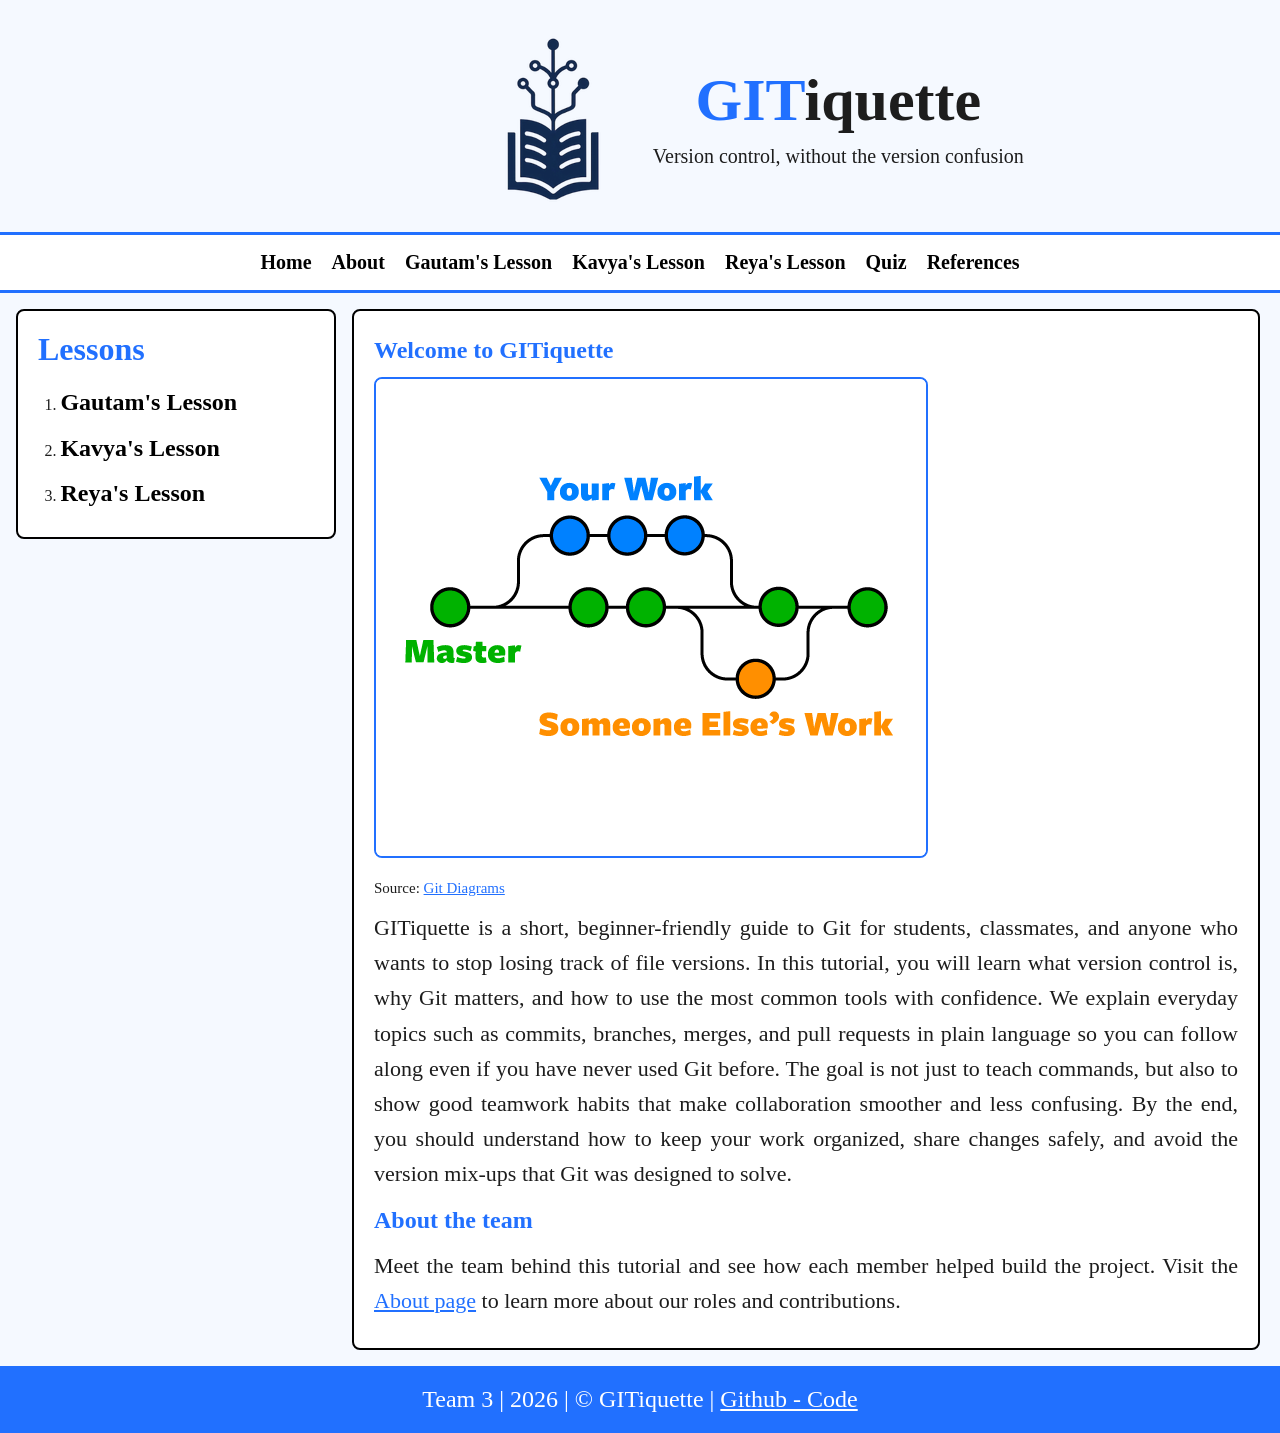
<file: index.html>
<!DOCTYPE html>
<html lang="en">
<head>
	<meta charset="utf-8">
	<meta name="viewport" content="width=device-width, initial-scale=1.0">
	<meta name="description" content="GITiquette is a beginner-friendly tutorial website that teaches the basics of Git, version control, and good collaboration habits.">
	<meta name="keywords" content="Git, version control, Git etiquette, branching, merging, collaboration, beginners">
	<meta name="author" content="GITiquette Team">
	<title>GITiquette | Home</title>
	<link rel="stylesheet" href="assets/css/style.css">
</head>
<body>
	<!-- Home page for GITiquette: introduces the project, provides site navigation, and highlights the Git learning goals. -->
	<header class="MainHeader">

			<img id="site-logo" src="assets/images/logo.png" alt="GITiquette logo">
			<div>
				<h1><span>GIT</span>iquette</h1>
				<p>Version control, without the version confusion</p>
			</div>

	</header>

	<!-- Site navigation for switching between the main pages of the tutorial. -->
	<nav id="site-nav">
		<ul>
			<li><a href="index.html">Home</a></li>
			<li><a href="about.html">About</a></li>
			<li><a href="lesson_gautam.html">Gautam's Lesson</a></li>
			<li><a href="lesson_kavya.html">Kavya's Lesson</a></li>
			<li><a href="lesson_reya.html">Reya's Lesson</a></li>
			<li><a href="quiz.html">Quiz</a></li>
			<li><a href="references.html">References</a></li>
		</ul>
	</nav>

	<!-- Main page area: the sidebar lists lesson links and the main section introduces the project. -->
	<main>

		<!-- Lesson navigation sidebar for quick access to each member's Git lesson. -->
		<aside>
			<h2>Lessons</h2>
			<ol>
				<li><a href="lesson_gautam.html">Gautam's Lesson</a></li>
				<li><a href="lesson_kavya.html">Kavya's Lesson</a></li>
				<li><a href="lesson_reya.html">Reya's Lesson</a></li>
			</ol>
		</aside>

		<!-- Primary content for the landing page: intro text, visual example, and project overview. -->
		<section id="bodytext">
			<h2>Welcome to GITiquette</h2>
			<!-- Git branch diagram used to visually explain the idea of branching and version tracking. -->
			<img class="branches-image" src="assets/images/branches.png" alt="Git branches diagram">
			<p>Source: <a href="https://blog.nobledesktop.com/learn/git/what-is-git">Git Diagrams</a></p>
			<!-- Introductory paragraph explaining the purpose of the website and what users will learn. -->
			<p>
				GITiquette is a short, beginner-friendly guide to Git for students, classmates,
				and anyone who wants to stop losing track of file versions. In this tutorial,
				you will learn what version control is, why Git matters, and how to use the most
				common tools with confidence. We explain everyday topics such as commits, branches,
				merges, and pull requests in plain language so you can follow along even if you have
				never used Git before. The goal is not just to teach commands, but also to show good
				teamwork habits that make collaboration smoother and less confusing. By the end, you
				should understand how to keep your work organized, share changes safely, and avoid
				the version mix-ups that Git was designed to solve.
			</p>

			<!-- Team callout encouraging visitors to learn more about the contributors behind the tutorial. -->
			<h2>About the team</h2>
			<p>
				Meet the team behind this tutorial and see how each member helped build the project.
				Visit the <a href="about.html">About page</a> to learn more about our roles and
				contributions.
			</p>
		</section>

		
	</main>

	<footer>
		<p>Team 3 | 2026 | &copy; GITiquette | <a href="https://github.com/GautamBinu/ISTE140_IntroductionToGit">Github - Code</a></p>
	</footer>
</body>
</html>
</file>
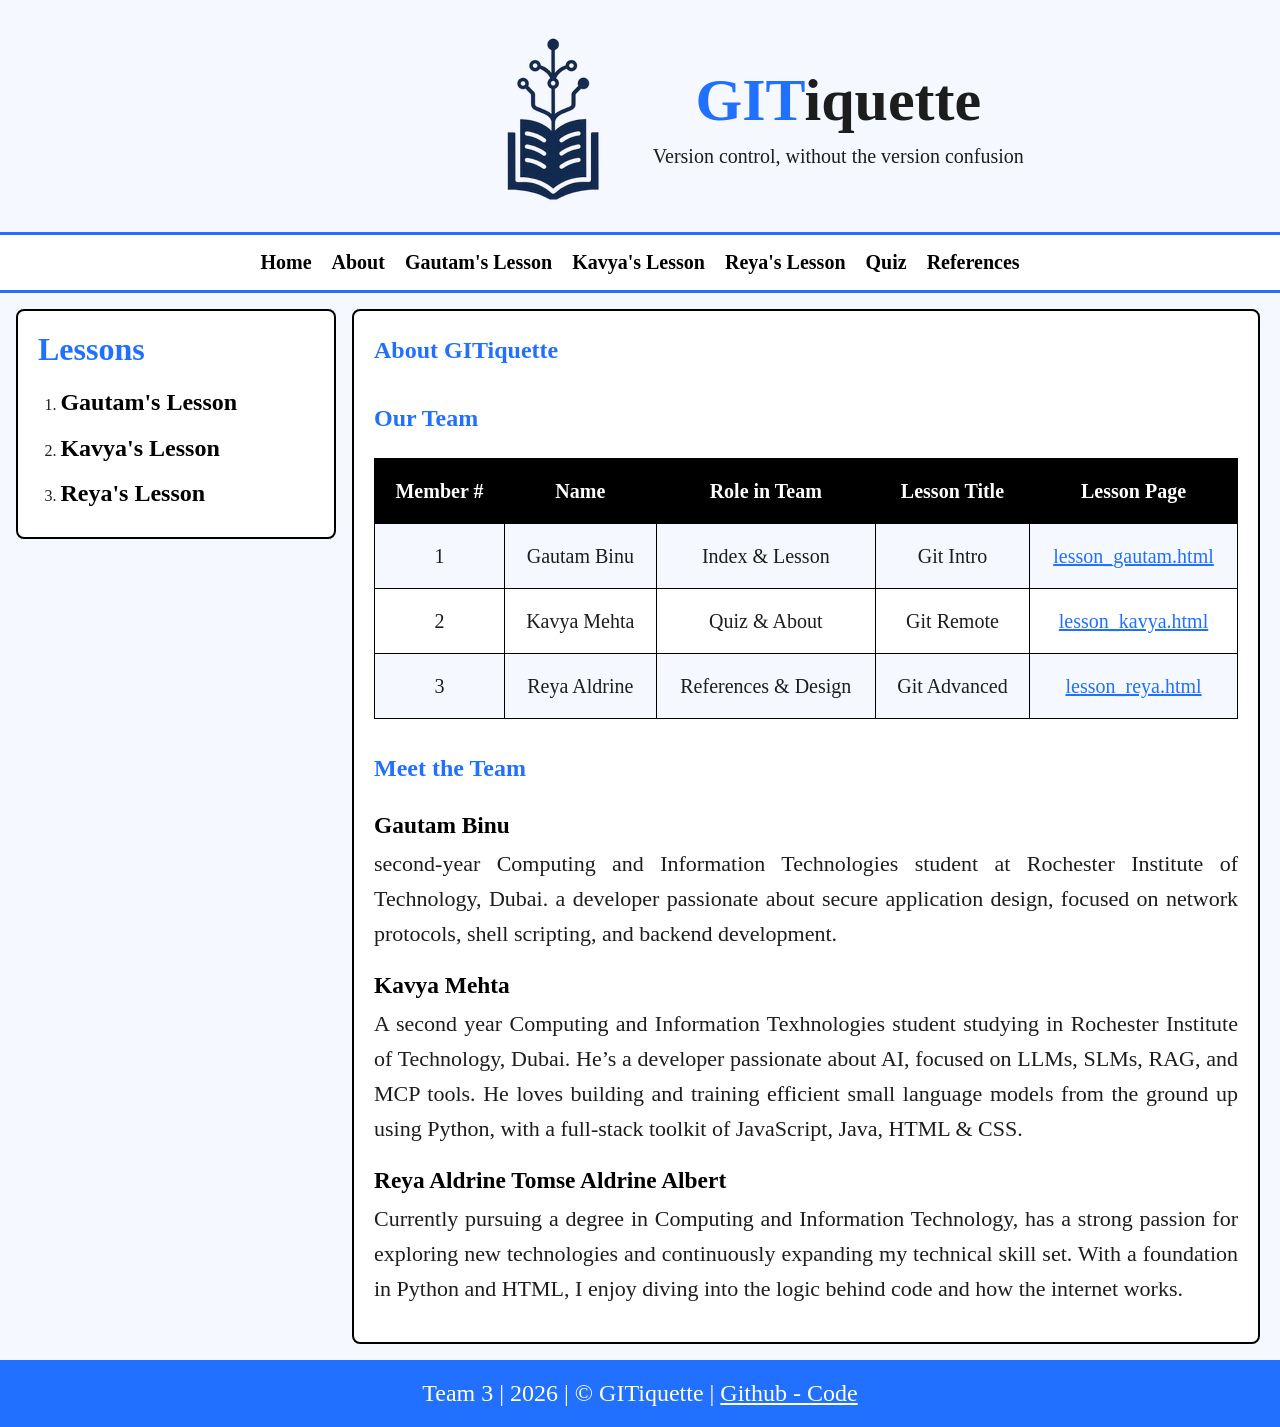
<file: about.html>
<!DOCTYPE html>
<html lang="en">
<head>
	<meta charset="utf-8">
	<meta name="viewport" content="width=device-width, initial-scale=1.0">
	<meta name="description" content="Meet the team behind GITiquette, the beginner-friendly tutorial on Git, version control, and good collaboration habits.">
	<meta name="keywords" content="Git, version control, Git etiquette, team, about">
	<meta name="author" content="GITiquette Team">
	<title>GITiquette | About the team</title>
	<link rel="stylesheet" href="assets/css/style.css">
</head>
<body>
	<!-- About page: introduces the team, lists each member's contribution, and shares a short profile for each student. -->
	<header class="MainHeader">

			<img id="site-logo" src="assets/images/logo.png" alt="GITiquette logo">
			<div>
				<h1><span>GIT</span>iquette</h1>
				<p>Version control, without the version confusion</p>
			</div>

	</header>

	<!-- Top navigation shared across pages so users can move between the tutorial sections. -->
	<nav id="site-nav">
		<ul>
			<li><a href="index.html">Home</a></li>
			<li><a href="about.html">About</a></li>
			<li><a href="lesson_gautam.html">Gautam's Lesson</a></li>
			<li><a href="lesson_kavya.html">Kavya's Lesson</a></li>
			<li><a href="lesson_reya.html">Reya's Lesson</a></li>
			<li><a href="quiz.html">Quiz</a></li>
			<li><a href="references.html">References</a></li>
		</ul>
	</nav>

	<!-- Main content layout: the sidebar links to lesson pages and the main section contains team information. -->
	<main>

		<!-- Sidebar with lesson links for quick navigation while reading the about content. -->
		<aside>
			<h2>Lessons</h2>
			<ol>
				<li><a href="lesson_gautam.html">Gautam's Lesson</a></li>
				<li><a href="lesson_kavya.html">Kavya's Lesson</a></li>
				<li><a href="lesson_reya.html">Reya's Lesson</a></li>
			</ol>
		</aside>

		<!-- Main team profile section describing the purpose of the project and presenting contributor details. -->
		<section>
			<h2>About GITiquette</h2>
			<p>
				<!-- Placeholder description for the project overview; this can be expanded later with a full summary. -->
			</p>

			<!-- Team table summarizing each member's role, lesson topic, and page assignment. -->
			<h2 class="meetHeading">Our Team</h2>

			<table>
				<tr>
					<th>Member #</th>
					<th>Name</th>
					<th>Role in Team</th>
					<th>Lesson Title</th>
					<th>Lesson Page</th>
				</tr>

				<tr>
					<td>1</td>
					<td>Gautam Binu</td>
					<td>Index &amp; Lesson</td>
					<td>Git Intro</td>
					<td><a href="lesson_gautam.html">lesson_gautam.html</a></td>
				</tr>

				<tr>
					<td>2</td>
					<td>Kavya Mehta</td>
					<td>Quiz &amp; About</td>
					<td>Git Remote</td>
					<td><a href="lesson_kavya.html">lesson_kavya.html</a></td>
				</tr>

				<tr>
					<td>3</td>
					<td>Reya Aldrine</td>
					<td>References &amp; Design</td>
					<td>Git Advanced</td>
					<td><a href="lesson_reya.html">lesson_reya.html</a></td>
				</tr>
			</table>
			<div>
			<h2 class="meetHeading" >Meet the Team</h2>

			<div class="meetText">
			<h3>Gautam Binu</h3>
			<p>
				second-year Computing and Information Technologies student at Rochester Institute of Technology, Dubai. a developer passionate about secure application design, focused on network protocols, shell scripting, and backend development.
			</p>
			</div>

				<!-- Kavya's profile highlighting his interests in AI, machine learning, and software development. -->
				<div class="meetText">
					<h3>Kavya Mehta</h3>
					<p>
						A second year Computing and Information Texhnologies student studying in Rochester Institute of Technology, Dubai. He’s a developer passionate about AI, focused on LLMs, SLMs, RAG, and MCP tools. He loves building and training efficient small language models from the ground up using Python, with a full-stack toolkit of JavaScript, Java, HTML & CSS.
					</p>
				</div>

				<!-- Reya's profile introducing her interests in technology, coding, and understanding how the web works. -->
				<div class="meetText">
					<h3>Reya Aldrine Tomse Aldrine Albert</h3>
					<p>
						Currently pursuing a degree in Computing and Information Technology, has a strong passion for exploring new technologies and continuously expanding my technical skill set. With a foundation in Python and HTML, I enjoy diving into the logic behind code and how the internet works.
					</p>
				</div>


			</div>
		</section>

	</main>

	<footer>
		<p>Team 3 | 2026 | &copy; GITiquette | <a href="https://github.com/GautamBinu/ISTE140_IntroductionToGit">Github - Code</a></p>
	</footer>
</body>
</html>
</file>
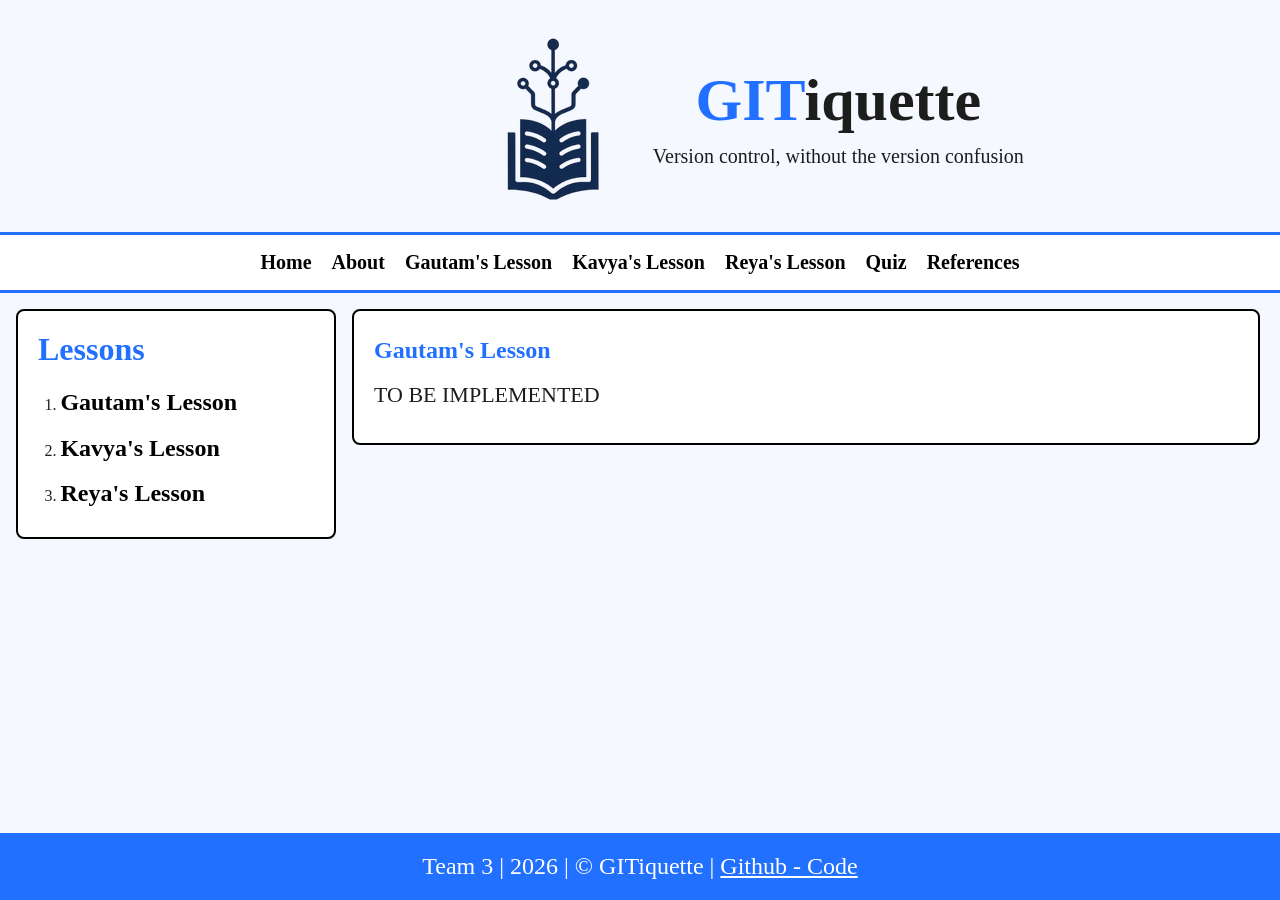
<file: lesson_gautam.html>
<!DOCTYPE html>
<html lang="en">
<head>
	<meta charset="utf-8">
	<meta name="viewport" content="width=device-width, initial-scale=1.0">
	<meta name="description" content="Gautam's lesson page for the GITiquette tutorial on Git and version control.">
	<meta name="keywords" content="Git, version control, Git etiquette, beginners">
	<meta name="author" content="GITiquette Team">
	<title>GITiquette | Gautam's Lesson</title>
	<link rel="stylesheet" href="assets/css/style.css">
</head>
<body>
	<!-- Gautam's lesson page: this file sets up the lesson navigation and will hold the Git introduction content. -->
	<header class="MainHeader">
		
			<img id="site-logo" src="assets/images/logo.png" alt="GITiquette logo">
			<div>
				<h1><span>GIT</span>iquette</h1>
				<p>Version control, without the version confusion</p>
			</div>
	
	</header>

	<nav id="site-nav">
		<ul>
			<li><a href="index.html">Home</a></li>
			<li><a href="about.html">About</a></li>
			<li><a href="lesson_gautam.html">Gautam's Lesson</a></li>
			<li><a href="lesson_kavya.html">Kavya's Lesson</a></li>
			<li><a href="lesson_reya.html">Reya's Lesson</a></li>
			<li><a href="quiz.html">Quiz</a></li>
			<li><a href="references.html">References</a></li>
		</ul>
	</nav>

	<main>

		<aside>
			<h2>Lessons</h2>
			<ol>
				<li><a href="lesson_gautam.html">Gautam's Lesson</a></li>
				<li><a href="lesson_kavya.html">Kavya's Lesson</a></li>
				<li><a href="lesson_reya.html">Reya's Lesson</a></li>
			</ol>
		</aside>

		<section>
			<h2>Gautam's Lesson</h2>
			<p>TO BE IMPLEMENTED</p>
		</section>

	</main>

	<footer>
		<p>Team 3 | 2026 | &copy; GITiquette | <a href="https://github.com/GautamBinu/ISTE140_IntroductionToGit">Github - Code</a></p>
	</footer>
</body>
</html>
</file>
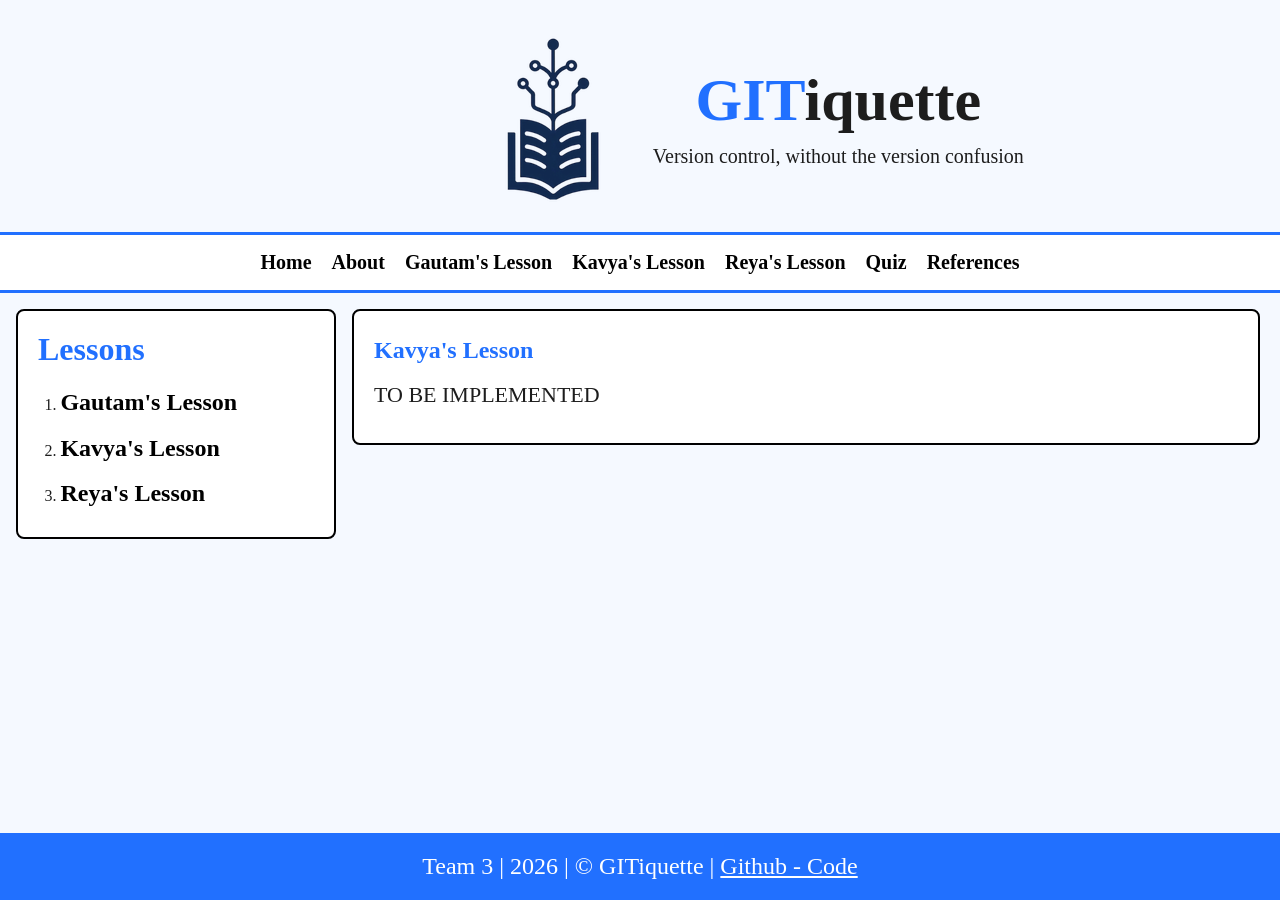
<file: lesson_kavya.html>
<!DOCTYPE html>
<html lang="en">
<head>
	<meta charset="utf-8">
	<meta name="viewport" content="width=device-width, initial-scale=1.0">
	<meta name="description" content="Kavya's lesson page for the GITiquette tutorial on Git and version control.">
	<meta name="keywords" content="Git, version control, Git etiquette, beginners">
	<meta name="author" content="GITiquette Team">
	<title>GITiquette | Kavya's Lesson</title>
	<link rel="stylesheet" href="assets/css/style.css">
</head>
<body>
	<!-- Kavya's lesson page: this file provides the lesson layout and is reserved for Git remote/repository topics. -->
	<header class="MainHeader">

			<img id="site-logo" src="assets/images/logo.png" alt="GITiquette logo">
			<div>
				<h1><span>GIT</span>iquette</h1>
				<p>Version control, without the version confusion</p>
			</div>

	</header>

	<nav id="site-nav">
		<ul>
			<li><a href="index.html">Home</a></li>
			<li><a href="about.html">About</a></li>
			<li><a href="lesson_gautam.html">Gautam's Lesson</a></li>
			<li><a href="lesson_kavya.html">Kavya's Lesson</a></li>
			<li><a href="lesson_reya.html">Reya's Lesson</a></li>
			<li><a href="quiz.html">Quiz</a></li>
			<li><a href="references.html">References</a></li>
		</ul>
	</nav>

	<main>

		<aside>
			<h2>Lessons</h2>
			<ol>
				<li><a href="lesson_gautam.html">Gautam's Lesson</a></li>
				<li><a href="lesson_kavya.html">Kavya's Lesson</a></li>
				<li><a href="lesson_reya.html">Reya's Lesson</a></li>
			</ol>
		</aside>

		<section>
			<h2>Kavya's Lesson</h2>
			<p>TO BE IMPLEMENTED</p>
		</section>

	</main>

	<footer>
		<p>Team 3 | 2026 | &copy; GITiquette | <a href="https://github.com/GautamBinu/ISTE140_IntroductionToGit">Github - Code</a></p>
	</footer>
</body>
</html>
</file>
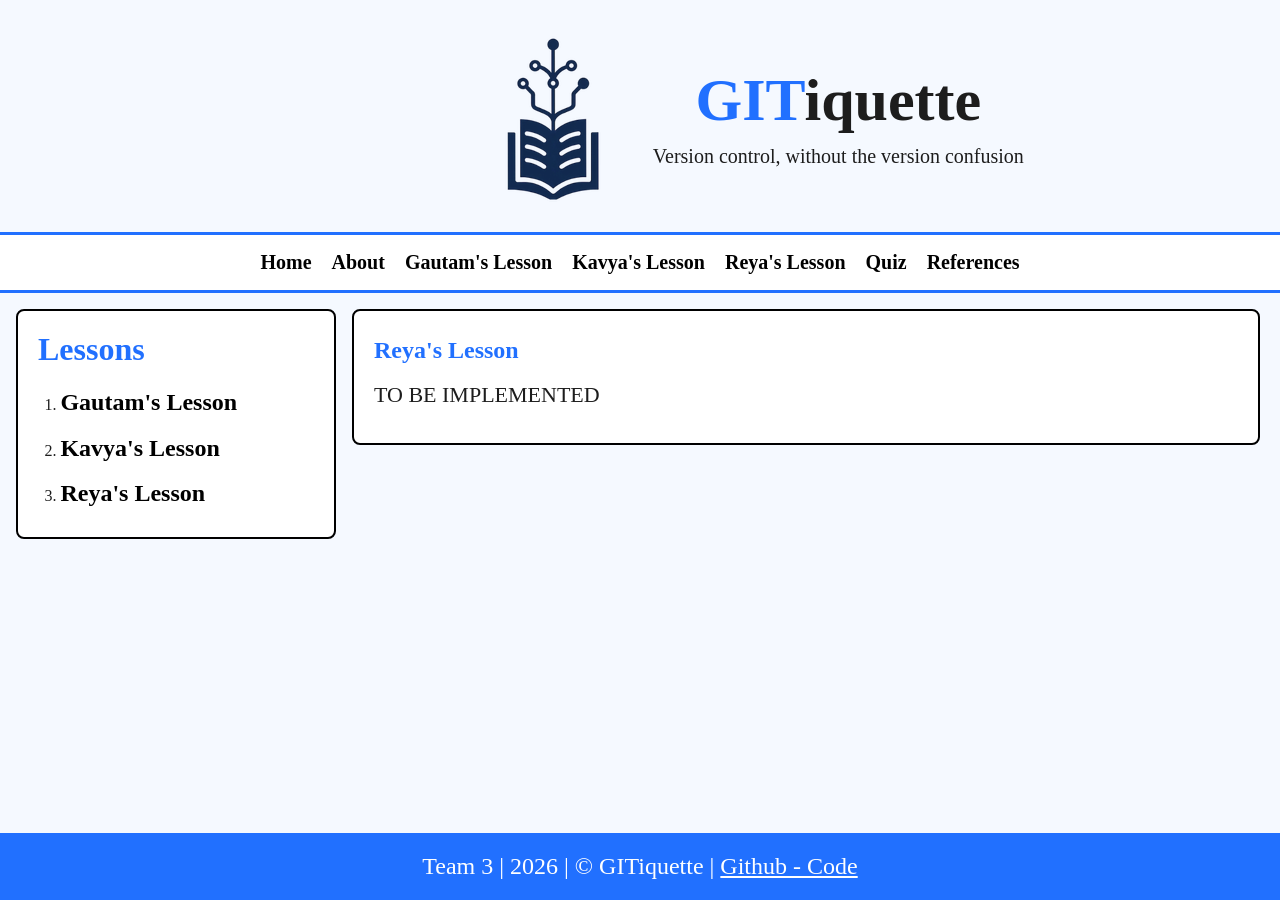
<file: lesson_reya.html>
<!DOCTYPE html>
<html lang="en">
<head>
	<meta charset="utf-8">
	<meta name="viewport" content="width=device-width, initial-scale=1.0">
	<meta name="description" content="Reya's lesson page for the GITiquette tutorial on Git and version control.">
	<meta name="keywords" content="Git, version control, Git etiquette, beginners">
	<meta name="author" content="GITiquette Team">
	<title>GITiquette | Reya's Lesson</title>
	<link rel="stylesheet" href="assets/css/style.css">
</head>
<body>
	<!-- Reya's lesson page: this template contains the site shell for advanced Git topics and lesson content. -->
	<header class="MainHeader">

			<img id="site-logo" src="assets/images/logo.png" alt="GITiquette logo">
			<div>
				<h1><span>GIT</span>iquette</h1>
				<p>Version control, without the version confusion</p>
			</div>

	</header>

	<nav id="site-nav">
		<ul>
			<li><a href="index.html">Home</a></li>
			<li><a href="about.html">About</a></li>
			<li><a href="lesson_gautam.html">Gautam's Lesson</a></li>
			<li><a href="lesson_kavya.html">Kavya's Lesson</a></li>
			<li><a href="lesson_reya.html">Reya's Lesson</a></li>
			<li><a href="quiz.html">Quiz</a></li>
			<li><a href="references.html">References</a></li>
		</ul>
	</nav>

	<main>

		<aside>
			<h2>Lessons</h2>
			<ol>
				<li><a href="lesson_gautam.html">Gautam's Lesson</a></li>
				<li><a href="lesson_kavya.html">Kavya's Lesson</a></li>
				<li><a href="lesson_reya.html">Reya's Lesson</a></li>
			</ol>
		</aside>

		<section>
			<h2>Reya's Lesson</h2>
			<p>TO BE IMPLEMENTED</p>
		</section>

	</main>

	<footer>
		<p>Team 3 | 2026 | &copy; GITiquette | <a href="https://github.com/GautamBinu/ISTE140_IntroductionToGit">Github - Code</a></p>
	</footer>
</body>
</html>
</file>
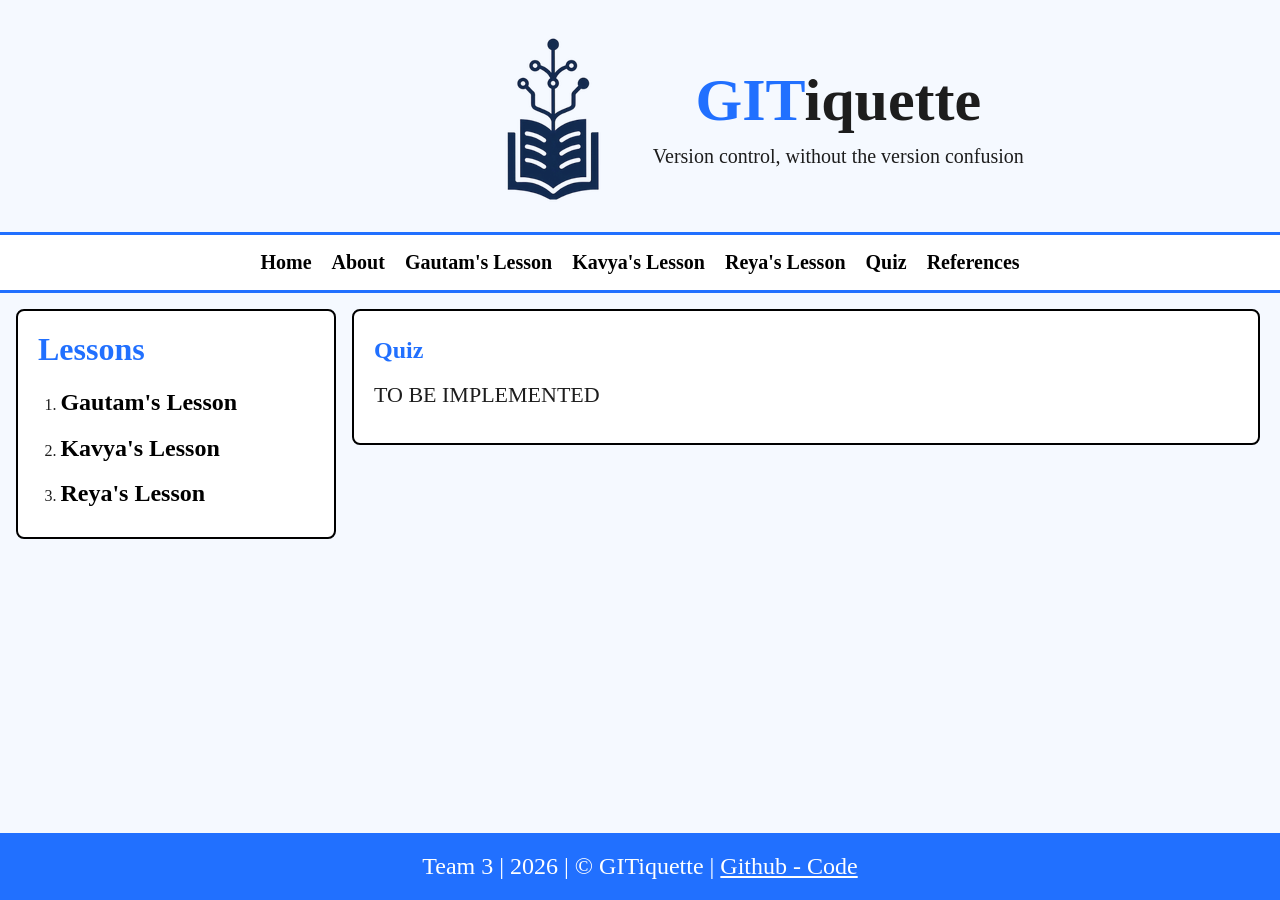
<file: quiz.html>
<!DOCTYPE html>
<html lang="en">
<head>
	<meta charset="utf-8">
	<meta name="viewport" content="width=device-width, initial-scale=1.0">
	<meta name="description" content="Test your knowledge of Git and version control with the GITiquette quiz.">
	<meta name="keywords" content="Git, version control, Git etiquette, beginners">
	<meta name="author" content="GITiquette Team">
	<title>GITiquette | Quiz</title>
	<link rel="stylesheet" href="assets/css/style.css">
</head>
<body>
	<!-- Quiz page: placeholder for a learning check that tests understanding of Git concepts and collaboration habits. -->
	<header class="MainHeader">

			<img id="site-logo" src="assets/images/logo.png" alt="GITiquette logo">
			<div>
				<h1><span>GIT</span>iquette</h1>
				<p>Version control, without the version confusion</p>
			</div>

	</header>

	<nav id="site-nav">
		<ul>
			<li><a href="index.html">Home</a></li>
			<li><a href="about.html">About</a></li>
			<li><a href="lesson_gautam.html">Gautam's Lesson</a></li>
			<li><a href="lesson_kavya.html">Kavya's Lesson</a></li>
			<li><a href="lesson_reya.html">Reya's Lesson</a></li>
			<li><a href="quiz.html">Quiz</a></li>
			<li><a href="references.html">References</a></li>
		</ul>
	</nav>

	<main>

		<aside>
			<h2>Lessons</h2>
			<ol>
				<li><a href="lesson_gautam.html">Gautam's Lesson</a></li>
				<li><a href="lesson_kavya.html">Kavya's Lesson</a></li>
				<li><a href="lesson_reya.html">Reya's Lesson</a></li>
			</ol>
		</aside>

		<section>
			<h2>Quiz</h2>
			<p>TO BE IMPLEMENTED</p>
		</section>

	</main>

	<footer>
		<p>Team 3 | 2026 | &copy; GITiquette | <a href="https://github.com/GautamBinu/ISTE140_IntroductionToGit">Github - Code</a></p>
	</footer>
</body>
</html>
</file>
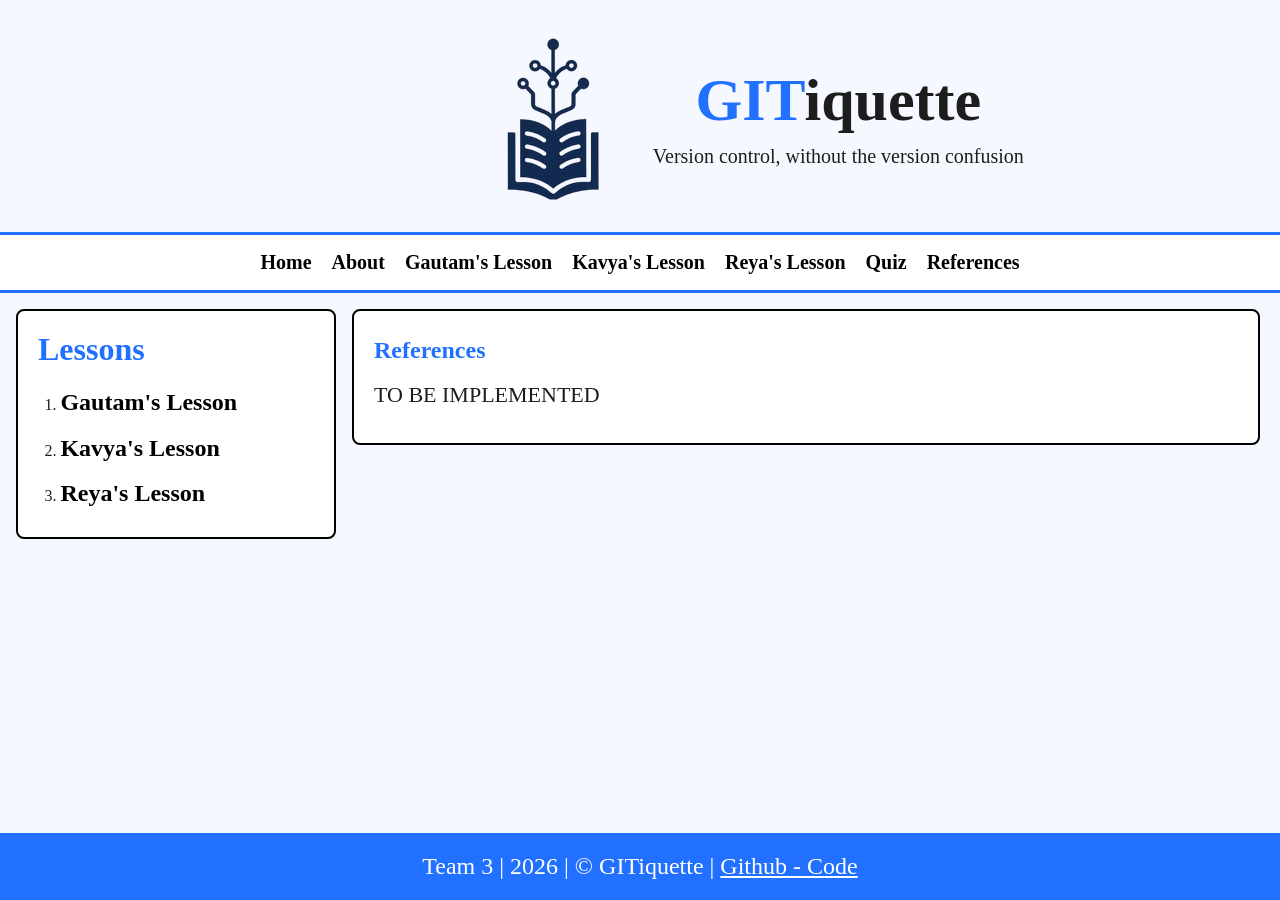
<file: references.html>
<!DOCTYPE html>
<html lang="en">
<head>
	<meta charset="utf-8">
	<meta name="viewport" content="width=device-width, initial-scale=1.0">
	<meta name="description" content="Sources and references used to build the GITiquette tutorial website.">
	<meta name="keywords" content="Git, version control, Git etiquette, beginners">
	<meta name="author" content="GITiquette Team">
	<title>GITiquette | References</title>
	<link rel="stylesheet" href="assets/css/style.css">
</head>
<body>
	<!-- References page: this section will list the sources and external materials used to build the Git tutorial content. -->
	<header class="MainHeader">

			<img id="site-logo" src="assets/images/logo.png" alt="GITiquette logo">
			<div>
				<h1><span>GIT</span>iquette</h1>
				<p>Version control, without the version confusion</p>
			</div>

	</header>

	<nav id="site-nav">
		<ul>
			<li><a href="index.html">Home</a></li>
			<li><a href="about.html">About</a></li>
			<li><a href="lesson_gautam.html">Gautam's Lesson</a></li>
			<li><a href="lesson_kavya.html">Kavya's Lesson</a></li>
			<li><a href="lesson_reya.html">Reya's Lesson</a></li>
			<li><a href="quiz.html">Quiz</a></li>
			<li><a href="references.html">References</a></li>
		</ul>
	</nav>

	<main>

		<aside>
			<h2>Lessons</h2>
			<ol>
				<li><a href="lesson_gautam.html">Gautam's Lesson</a></li>
				<li><a href="lesson_kavya.html">Kavya's Lesson</a></li>
				<li><a href="lesson_reya.html">Reya's Lesson</a></li>
			</ol>
		</aside>

		<section>
			<h2>References</h2>
			<p>TO BE IMPLEMENTED</p>
		</section>

	</main>

	<footer>
		<p>Team 3 | 2026 | &copy; GITiquette | <a href="https://github.com/GautamBinu/ISTE140_IntroductionToGit">Github - Code</a></p>
	</footer>
</body>
</html>
</file>
<file: assets/css/style.css>
/*
   Global stylesheet for GITiquette.
   This file controls the page layout, typography, color scheme,
   navigation styling, sidebar sections, and footer appearance.
*/

* {
	margin: 0;
	padding: 0;
	box-sizing: border-box;
}

/* ===== Base page styles ===== */
body {
	font-family: 'Times New Roman', serif;
	min-height: 100vh;
	display: grid;
	grid-template-rows: auto auto 1fr auto;
	background: #f5f9ff;
	color: #1d1d1d;
}

h1,
h2,
h3 {
	font-family: Georgia, 'Times New Roman', serif;
}

a {
	color: #2170ff;
	text-decoration: underline;
}

/* ===== Header and branding ===== */
header {
	padding: 16px;
}

.MainHeader {
	
	align-items: center;
	justify-content: center;
}



.MainHeader div {
    float: left;
	margin-top: 50px;
	
}


#site-logo {
	width: 200px;
	height: 200px;
	float: left;
	margin-left: 35%;
}

.MainHeader h1 {
	margin: 0;
	font-size: 60px;
	padding-bottom: 10px;
	text-align: center;
}

.MainHeader h1 span {
	color: #2170ff;
}

.MainHeader p {
	margin: 0;
	font-size: 20px;
	text-align: center;
}

#bodytext > p:first-of-type {
  font-size: 15px;
}

/* ===== Navigation ===== */
#site-nav {
	padding: 16px;
	border-top: 3px solid #2170ff;
	border-bottom: 3px solid #2170ff;
	text-align: center;
	background: #ffffff;
}

/* ===== Main content layout ===== */
main {
	padding: 16px;
	display: flex;
	align-items: flex-start;
	gap: 16px;
	text-align: left;
}

main p {
	font-size: 22px;
	text-align: justify;
}

/* ===== Footer ===== */
footer {
	padding: 20px;
	background-color: #2170ff;
	color: white;
	text-align: center;
	font-size: 16px;
}

nav ul {
	display: flex;
	justify-content: center;
	align-items: center;
	gap: 20px;
	list-style: none;
}

nav li {
	font-size: 20px;
	font-weight: bold;
}

nav a {
	color: #000000;
	text-decoration: none;
	padding-bottom: 2px;
}

nav a:hover {
	text-decoration: underline;
}

/* ===== Sidebar and article sections ===== */
main > aside {
	float: left;          
	width: 320px;        
	background: #ffffff;
	border: 2px solid #000000;
	padding: 20px;
	border-radius: 8px;
	box-sizing: border-box; 
}

main > section {
	float: right;         
	width: calc(100% - 340px); 
	background: #ffffff;
	border: 2px solid #000000;
	padding: 20px;
	border-radius: 8px;
	line-height: 1.6;
	box-sizing: border-box;
}

main h2 {
	color: #2170ff;
	margin-bottom: 8px;
}

main h3 {
	color: #000000;
	margin-bottom: 8px;
}

main p {
	margin-bottom: 10px;
}

.branches-image {
	margin: 0 0 10px;
	border: 2px solid #2170ff;
	border-radius: 8px;
}

aside ol {
	padding-left: 1.4rem;
	line-height: 1.9;
}

aside a {
	color: #000000;
	font-weight: bold;
	font-size: 24px;
	text-decoration: none;
}

aside a:visited{
	color: #000000;
}

aside a:hover {
	text-decoration: underline;
}

main > aside h2 {
	font-size: 32px;
	margin-bottom: 12px;
}

img {
	max-width: 100%;
	height: auto;
}

/* ===== Tables and content cards ===== */
table {
	width: 100%;
	border-collapse: collapse;
	margin-bottom: 16px;
}

th,
td {
	border: 1px solid #000000;
	padding: 16px;
	text-align: center;
	font-size: 20px;
}

th {
	background-color: #000000;
	color: #ffffff;
}

tr:nth-child(even) {
	background-color: #f5f9ff;
}

footer p {
	font-size: 24px;
}

footer a,
footer a:visited {
	color: #ffffff;
	text-decoration: underline;
}

nav a:visited,
aside a:visited {
	color: #0c6794;
}

/* ===== About page helper styles ===== */
.meetHeading {
	
	margin-top: 30px;
	margin-bottom: 20px;
}

.meetText {
	font-size: 20px;
	text-align: justify;
	line-height: 1.6;
	margin-bottom: 16px;
}

.meetText h3 {
    margin-bottom: 0; 
}

.meetText p {
    margin-top: 1px; 
}
</file>
